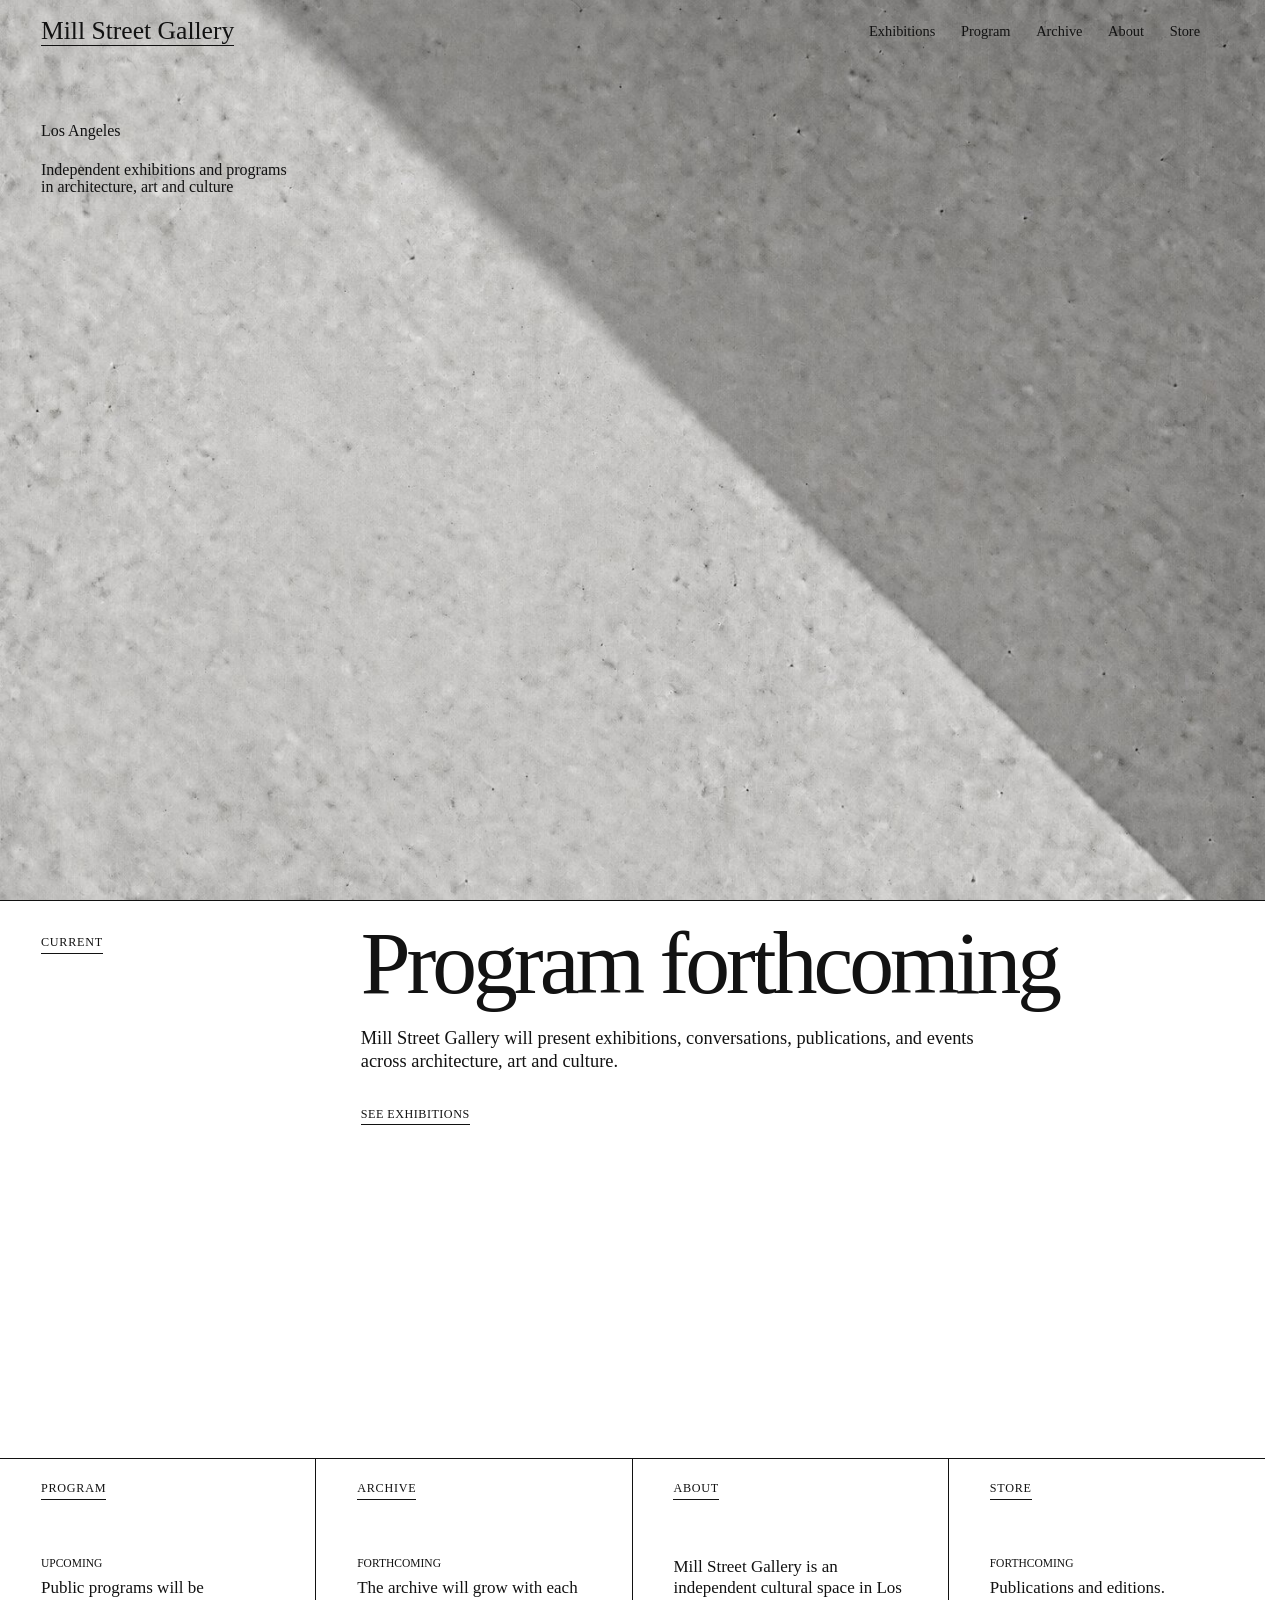
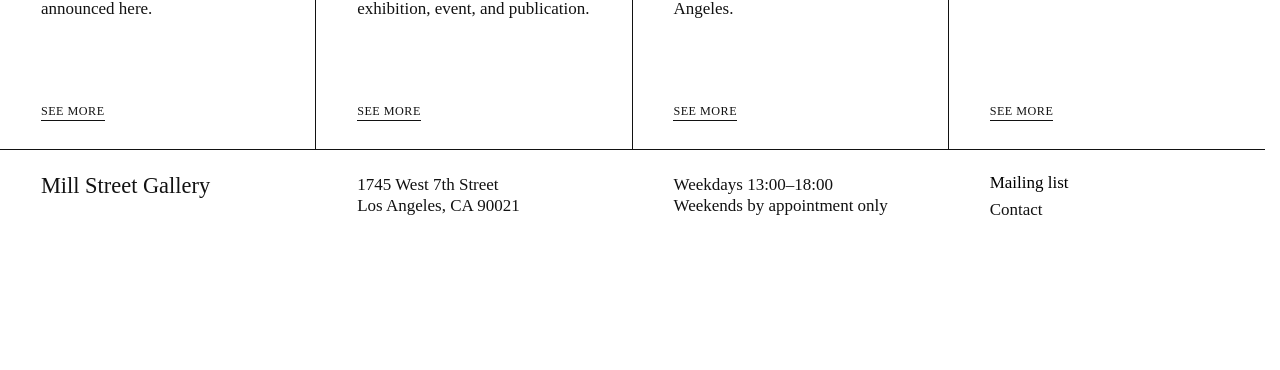
<file: index.html>
<!doctype html><html lang="en"><head><meta charset="utf-8"><meta name="viewport" content="width=device-width,initial-scale=1"><meta name="description" content="Mill Street Gallery, Los Angeles."><title>Mill Street Gallery</title><link rel="icon" type="image/svg+xml" href="favicon.svg?v=3"><link rel="stylesheet" href="styles.css?v=10"></head>
<body class="homepage"><div class="header-sentinel" aria-hidden="true"></div><header class="site-header"><a class="wordmark" href="index.html">Mill Street Gallery</a><button class="menu-toggle" type="button" aria-expanded="false" aria-controls="site-nav">Menu</button><nav id="site-nav" class="site-nav"><a href="exhibitions.html">Exhibitions</a><a href="program.html">Program</a><a href="archive.html">Archive</a><a href="about.html">About</a><a href="store.html">Store</a></nav></header>
<section class="landing"><div class="intro"><p>Los Angeles</p><p class="intro-description"><span>Independent exhibitions and programs</span><span>in architecture, art and culture</span></p></div></section>
<main><section class="program-lead"><p class="section-label">Current</p><div><h1>Program forthcoming</h1><p>Mill Street Gallery will present exhibitions, conversations, publications, and events across architecture, art and culture.</p><a class="see-more" href="exhibitions.html">See exhibitions</a></div></section>
<section class="index-grid">
<article><p class="section-label">Program</p><div class="preview-items"><p><span>Upcoming</span>Public programs will be announced here.</p></div><a class="see-more" href="program.html">See more</a></article>
<article><p class="section-label">Archive</p><div class="preview-items"><p><span>Forthcoming</span>The archive will grow with each exhibition, event, and publication.</p></div><a class="see-more" href="archive.html">See more</a></article>
<article><p class="section-label">About</p><div class="preview-items"><p>Mill Street Gallery is an independent cultural space in Los Angeles.</p></div><a class="see-more" href="about.html">See more</a></article>
<article><p class="section-label">Store</p><div class="preview-items"><p><span>Forthcoming</span>Publications and editions.</p></div><a class="see-more" href="store.html">See more</a></article>
</section></main>
<footer class="site-footer"><div><a href="index.html">Mill Street Gallery</a></div><div><p>1745 West 7th Street<br>Los Angeles, CA 90021</p></div><div><p>Weekdays 13:00–18:00<br>Weekends by appointment only</p></div><div class="footer-links"><button class="text-button" type="button" data-open-mailing>Mailing list</button><a href="mailto:info@millstreetgallery.org">Contact</a></div></footer>
<dialog class="mailing-dialog"><button class="dialog-close" type="button">Close</button><div class="dialog-inner"><p class="section-label">Mill Street Gallery</p><h2>Join the mailing list</h2><form id="mailing-form"><label>Name<input name="name" required></label><label>Email address<input type="email" name="email" required></label><label>Profession <span>(optional)</span><input name="profession"></label><label>City <span>(optional)</span><input name="city"></label><button class="submit-button" type="submit">Subscribe</button></form></div></dialog><script src="script.js?v=10"></script></body></html>
</file>
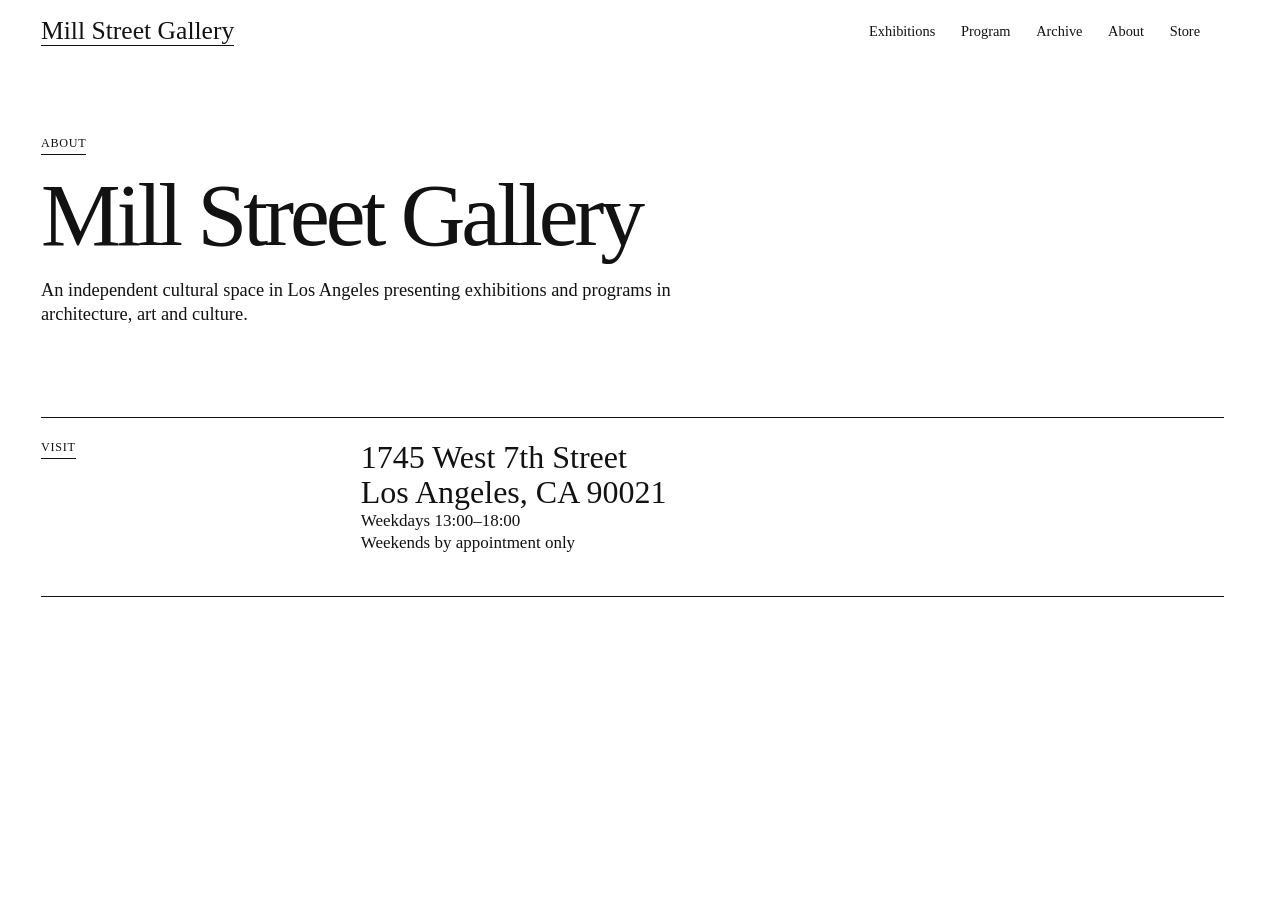
<file: about.html>
<!doctype html><html lang="en"><head><meta charset="utf-8"><meta name="viewport" content="width=device-width,initial-scale=1"><title>About | Mill Street Gallery</title><link rel="icon" href="favicon.svg?v=3"><link rel="stylesheet" href="styles.css?v=10"></head><body><div class="header-sentinel"></div><header class="site-header"><a class="wordmark" href="index.html">Mill Street Gallery</a><button class="menu-toggle">Menu</button><nav class="site-nav"><a href="exhibitions.html">Exhibitions</a><a href="program.html">Program</a><a href="archive.html">Archive</a><a href="about.html">About</a><a href="store.html">Store</a></nav></header><main class="page-main"><p class="section-label page-kicker">About</p><h1 class="page-title">Mill Street Gallery</h1><p class="page-copy">An independent cultural space in Los Angeles presenting exhibitions and programs in architecture, art and culture.</p><div class="page-list"><div class="page-row"><p class="section-label">Visit</p><div><h2>1745 West 7th Street<br>Los Angeles, CA 90021</h2><p>Weekdays 13:00–18:00<br>Weekends by appointment only</p></div></div></div></main><script src="script.js?v=10"></script></body></html>
</file>
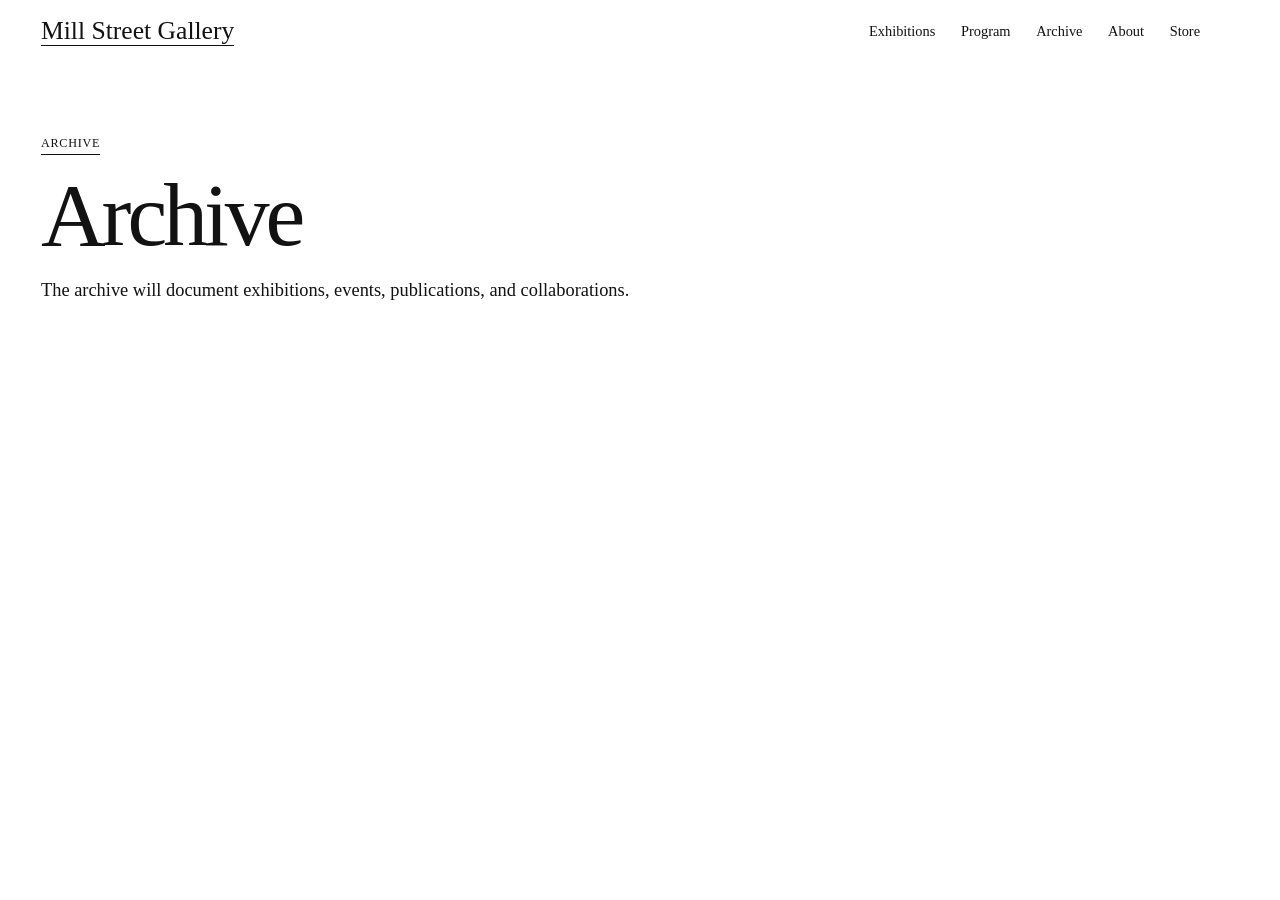
<file: archive.html>
<!doctype html><html lang="en"><head><meta charset="utf-8"><meta name="viewport" content="width=device-width,initial-scale=1"><title>Archive | Mill Street Gallery</title><link rel="icon" href="favicon.svg?v=3"><link rel="stylesheet" href="styles.css?v=10"></head><body><div class="header-sentinel"></div><header class="site-header"><a class="wordmark" href="index.html">Mill Street Gallery</a><button class="menu-toggle">Menu</button><nav class="site-nav"><a href="exhibitions.html">Exhibitions</a><a href="program.html">Program</a><a href="archive.html">Archive</a><a href="about.html">About</a><a href="store.html">Store</a></nav></header><main class="page-main"><p class="section-label page-kicker">Archive</p><h1 class="page-title">Archive</h1><p class="page-copy">The archive will document exhibitions, events, publications, and collaborations.</p></main><script src="script.js?v=10"></script></body></html>
</file>
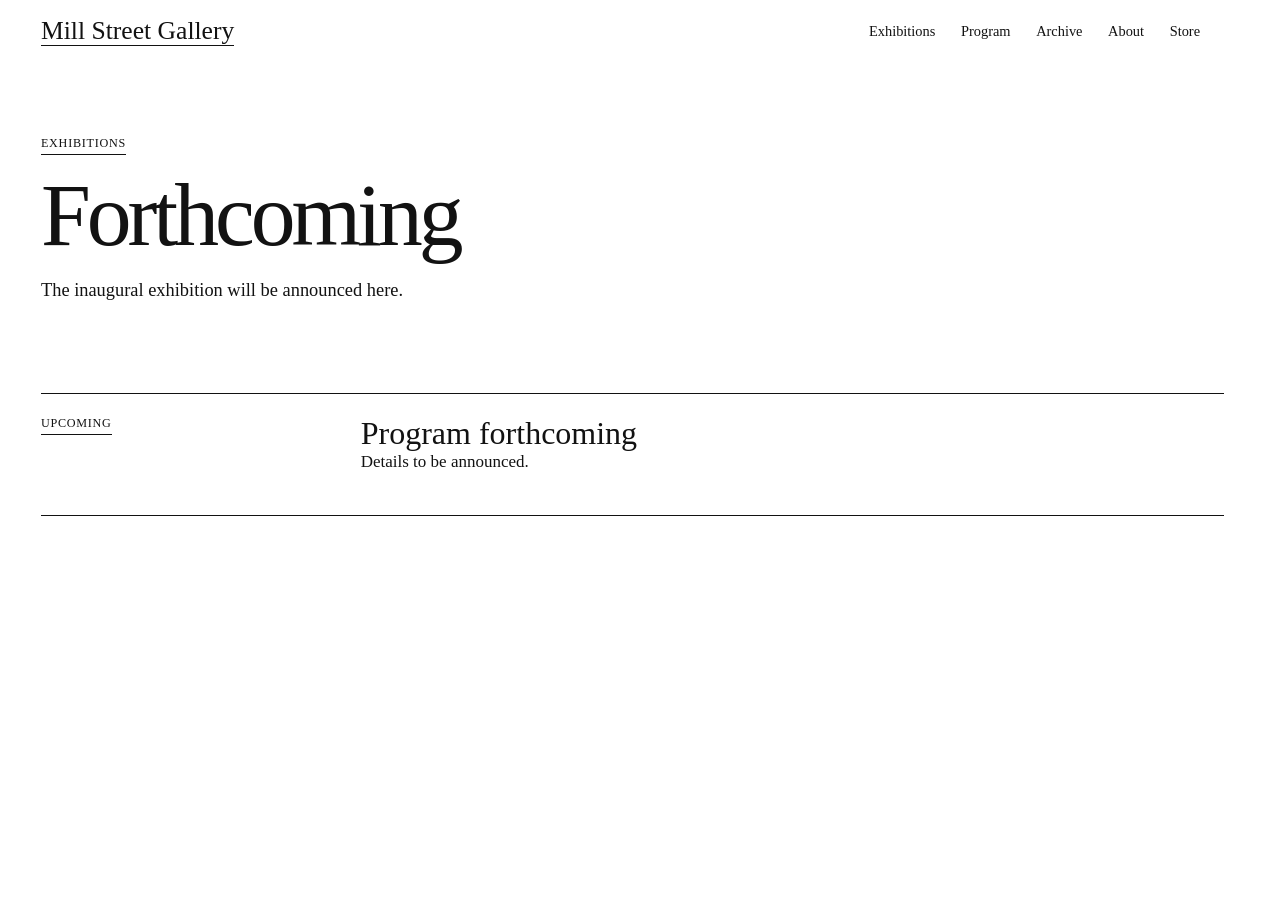
<file: exhibitions.html>
<!doctype html><html lang="en"><head><meta charset="utf-8"><meta name="viewport" content="width=device-width,initial-scale=1"><title>Exhibitions | Mill Street Gallery</title><link rel="icon" href="favicon.svg?v=3"><link rel="stylesheet" href="styles.css?v=10"></head><body><div class="header-sentinel"></div><header class="site-header"><a class="wordmark" href="index.html">Mill Street Gallery</a><button class="menu-toggle">Menu</button><nav class="site-nav"><a href="exhibitions.html">Exhibitions</a><a href="program.html">Program</a><a href="archive.html">Archive</a><a href="about.html">About</a><a href="store.html">Store</a></nav></header><main class="page-main"><p class="section-label page-kicker">Exhibitions</p><h1 class="page-title">Forthcoming</h1><p class="page-copy">The inaugural exhibition will be announced here.</p><div class="page-list"><div class="page-row"><p class="section-label">Upcoming</p><div><h2>Program forthcoming</h2><p>Details to be announced.</p></div></div></div></main><script src="script.js?v=10"></script></body></html>
</file>
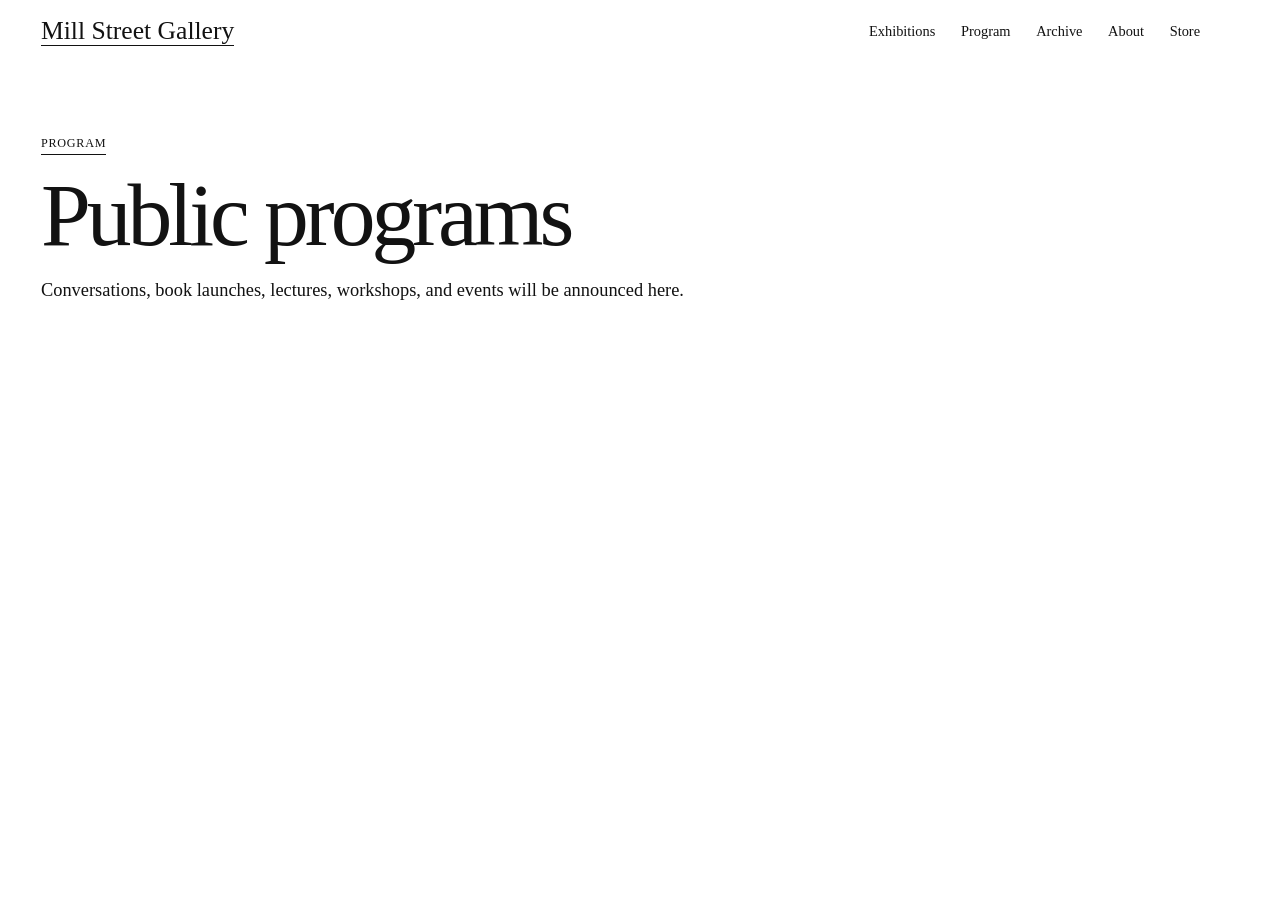
<file: program.html>
<!doctype html><html lang="en"><head><meta charset="utf-8"><meta name="viewport" content="width=device-width,initial-scale=1"><title>Program | Mill Street Gallery</title><link rel="icon" href="favicon.svg?v=3"><link rel="stylesheet" href="styles.css?v=10"></head><body><div class="header-sentinel"></div><header class="site-header"><a class="wordmark" href="index.html">Mill Street Gallery</a><button class="menu-toggle">Menu</button><nav class="site-nav"><a href="exhibitions.html">Exhibitions</a><a href="program.html">Program</a><a href="archive.html">Archive</a><a href="about.html">About</a><a href="store.html">Store</a></nav></header><main class="page-main"><p class="section-label page-kicker">Program</p><h1 class="page-title">Public programs</h1><p class="page-copy">Conversations, book launches, lectures, workshops, and events will be announced here.</p></main><script src="script.js?v=10"></script></body></html>
</file>
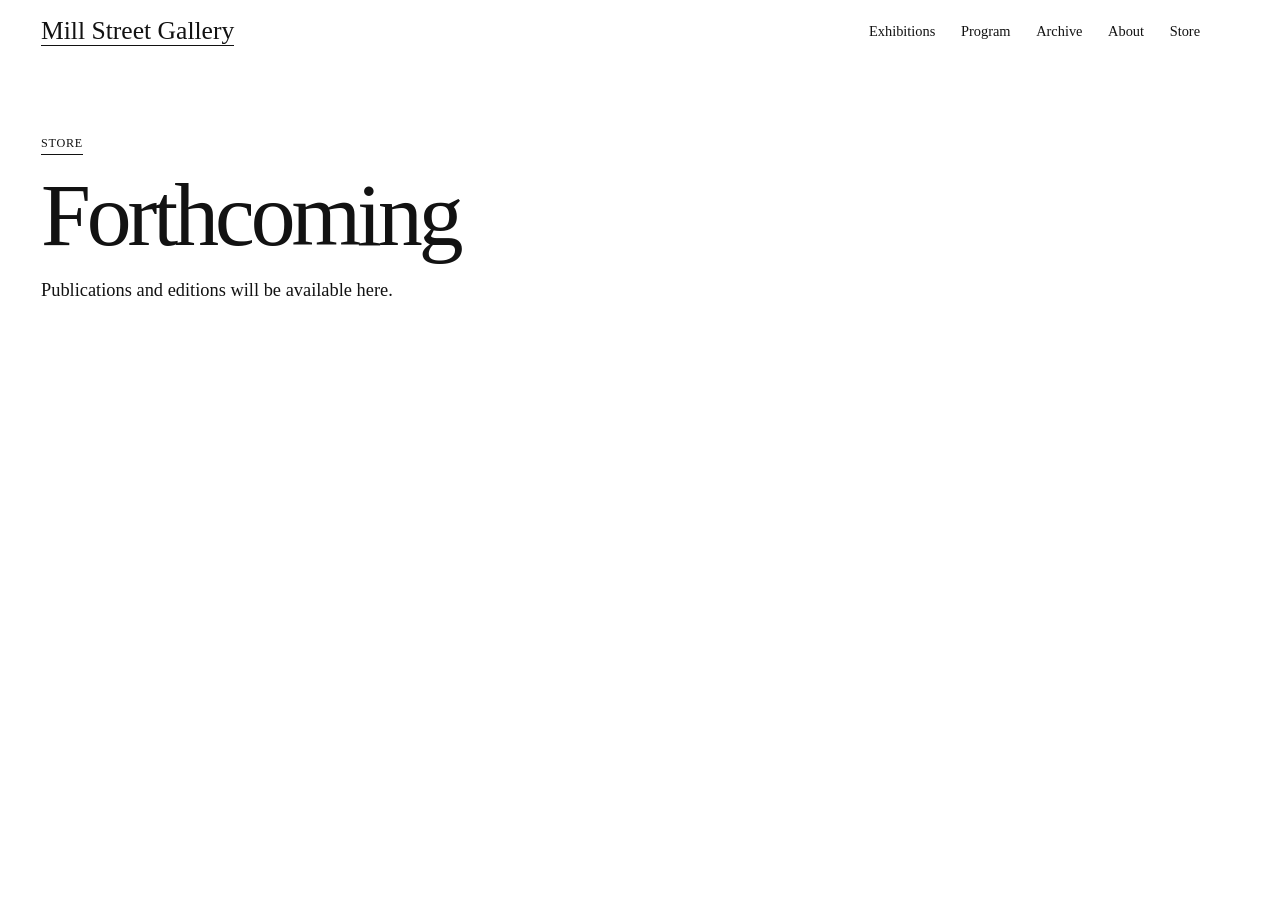
<file: store.html>
<!doctype html><html lang="en"><head><meta charset="utf-8"><meta name="viewport" content="width=device-width,initial-scale=1"><title>Store | Mill Street Gallery</title><link rel="icon" href="favicon.svg?v=3"><link rel="stylesheet" href="styles.css?v=10"></head><body><div class="header-sentinel"></div><header class="site-header"><a class="wordmark" href="index.html">Mill Street Gallery</a><button class="menu-toggle">Menu</button><nav class="site-nav"><a href="exhibitions.html">Exhibitions</a><a href="program.html">Program</a><a href="archive.html">Archive</a><a href="about.html">About</a><a href="store.html">Store</a></nav></header><main class="page-main"><p class="section-label page-kicker">Store</p><h1 class="page-title">Forthcoming</h1><p class="page-copy">Publications and editions will be available here.</p></main><script src="script.js?v=10"></script></body></html>
</file>
<file: styles.css>
:root{--ink:#121212;--paper:#fff;--header-h:64px;--header-offset:0px}*{box-sizing:border-box}html{scroll-behavior:smooth;scrollbar-gutter:stable}body{margin:0;color:var(--ink);background:var(--paper);font-family:"Times New Roman",Times,serif;font-size:17px;line-height:1.1}a{color:inherit;text-decoration:none}a:focus-visible,button:focus-visible,input:focus-visible{outline:1px solid currentColor;outline-offset:4px}.header-sentinel{position:absolute;top:0;left:0;width:1px;height:1px;pointer-events:none}.site-header{position:sticky;top:0;z-index:20;display:grid;grid-template-columns:1fr auto;align-items:center;height:var(--header-h);padding:0 3.2vw;background:transparent;border-bottom:1px solid transparent;transition:background-color .15s,border-color .15s}.site-header.is-stuck{background:#fff;border-bottom-color:var(--ink)}.wordmark{width:max-content;font-size:clamp(1.2rem,2vw,1.75rem);border-bottom:1px solid currentColor}.site-nav{display:flex;gap:clamp(1rem,2vw,2rem);transform:translateX(-24px)}.site-nav a{font-size:.9rem}.site-nav a:hover,.wordmark:hover,.footer-links a:hover,.text-button:hover,.see-more:hover{opacity:.55}.menu-toggle{display:none;border:0;padding:0;background:transparent;font:inherit}.landing{position:relative;z-index:0;min-height:100svh;margin-top:calc(-1 * (var(--header-h) + var(--header-offset)));padding-top:calc(var(--header-h) + var(--header-offset));overflow:hidden;clip-path:inset(0);background:#b8b8b4}.landing::before{content:"";position:fixed;inset:0;z-index:-1;background:#b8b8b4 url("feature-v8.jpg?v=17") center/cover no-repeat}.intro{position:absolute;top:13.5%;left:3.2vw;font-size:clamp(.95rem,1.25vw,1.15rem)}.intro p{margin:0 0 1.35rem}.intro-description span{display:block;white-space:nowrap}.program-lead{display:grid;grid-template-columns:minmax(190px,1fr) 3fr;gap:2rem;min-height:62vh;padding:34px 3.2vw 80px;border-top:1px solid var(--ink)}.section-label{align-self:start;width:max-content;margin:0;padding-bottom:3px;border-bottom:1px solid currentColor;font-family:"Times New Roman",Times,serif;font-size:.76rem;font-weight:300;line-height:1.2;text-transform:uppercase;letter-spacing:.06em}.program-lead h1,.page-title{margin:-.12em 0 1.5rem;font-size:clamp(3rem,7vw,7.5rem);font-weight:400;line-height:.88;letter-spacing:-.045em}.program-lead>div>p{max-width:39rem;font-size:1.15rem;line-height:1.25}.see-more{display:block;width:max-content;margin-top:2.2rem;padding-bottom:2px;border-bottom:1px solid currentColor;font-family:"Times New Roman",Times,serif;font-size:.76rem;font-weight:300;text-transform:uppercase;letter-spacing:.04em}.index-grid{display:grid;grid-template-columns:repeat(4,1fr);border-top:1px solid var(--ink);border-bottom:1px solid var(--ink)}.index-grid article{display:flex;min-height:290px;padding:22px 3.2vw 28px;border-right:1px solid var(--ink);flex-direction:column}.index-grid article:last-child{border-right:0}.preview-items{margin-top:3.5rem;line-height:1.25}.preview-items p{margin:0}.preview-items span{display:block;margin-bottom:.45rem;font-family:"Times New Roman",Times,serif;font-size:.72rem;text-transform:uppercase}.index-grid .see-more{margin-top:auto}.site-footer{display:grid;grid-template-columns:repeat(4,1fr);gap:0;min-height:220px;padding:24px 0 48px}.site-footer>div{padding:0 3.2vw}.site-footer p{margin:0;line-height:1.25}.site-footer>div:first-child{font-size:1.4rem}.footer-links{display:flex;flex-direction:column;align-items:flex-start;gap:.55rem}.text-button{border:0;padding:0;background:none;font:inherit;cursor:pointer}.page-main{min-height:calc(100svh - var(--header-h) - var(--header-offset));padding:8vh 3.2vw 12vh}.page-kicker{margin-bottom:2rem}.page-copy{max-width:42rem;font-size:1.15rem;line-height:1.3}.page-list{margin-top:10vh;border-top:1px solid var(--ink)}.page-row{display:grid;grid-template-columns:1fr 3fr;gap:2rem;padding:22px 0 42px;border-bottom:1px solid var(--ink)}.page-row h2{margin:0;font-size:2rem;font-weight:400}.page-row p{margin:0;line-height:1.3}.mailing-dialog{width:min(680px,calc(100% - 28px));padding:0;border:1px solid var(--ink);background:var(--paper)}.dialog-close{position:absolute;top:20px;right:22px;border:0;background:none;font:inherit}.dialog-inner{padding:24px 28px 34px}.dialog-inner h2{margin:3.5rem 0 3rem;font-size:clamp(2.6rem,6vw,5rem);font-weight:400}.dialog-inner form{display:grid;grid-template-columns:1fr 1fr;gap:24px 18px}.dialog-inner label{display:flex;flex-direction:column;gap:8px}.dialog-inner input{border:0;border-bottom:1px solid;padding:6px 0;background:transparent;font:inherit}.submit-button{justify-self:start;margin-top:1rem;border:1px solid;padding:9px 18px;background:transparent;font:inherit}.mailing-dialog::backdrop{background:rgba(0,0,0,.48)}
@media(max-width:760px){:root{--header-offset:0px;--header-h:58px}body{font-size:16px}.site-header{grid-template-columns:1fr auto;padding:0 18px;background:#fff;border-bottom:1px solid var(--ink)}.wordmark{font-size:1.2rem}.menu-toggle{display:block}.site-nav{position:absolute;top:58px;left:0;right:0;display:none;min-height:calc(100svh - 58px);padding:32px 18px;background:var(--paper);transform:none;flex-direction:column}.site-nav.open{display:flex}.site-nav a{font-size:2rem}.landing::before{background-position:58% center}.intro{top:15%;left:18px}.program-lead{grid-template-columns:1fr;min-height:54vh;padding:22px 18px 60px}.program-lead h1{margin-top:3.5rem;font-size:4rem}.index-grid{grid-template-columns:1fr}.index-grid article{min-height:220px;padding:20px 18px 26px;border-right:0;border-bottom:1px solid}.site-footer{grid-template-columns:1fr 1fr;padding:22px 18px 45px}.site-footer>div{padding:0}.site-footer>div:first-child,.footer-links{grid-column:1/-1}.page-main{padding:8vh 18px}.page-row{grid-template-columns:1fr}.dialog-inner form{grid-template-columns:1fr}}
</file>
